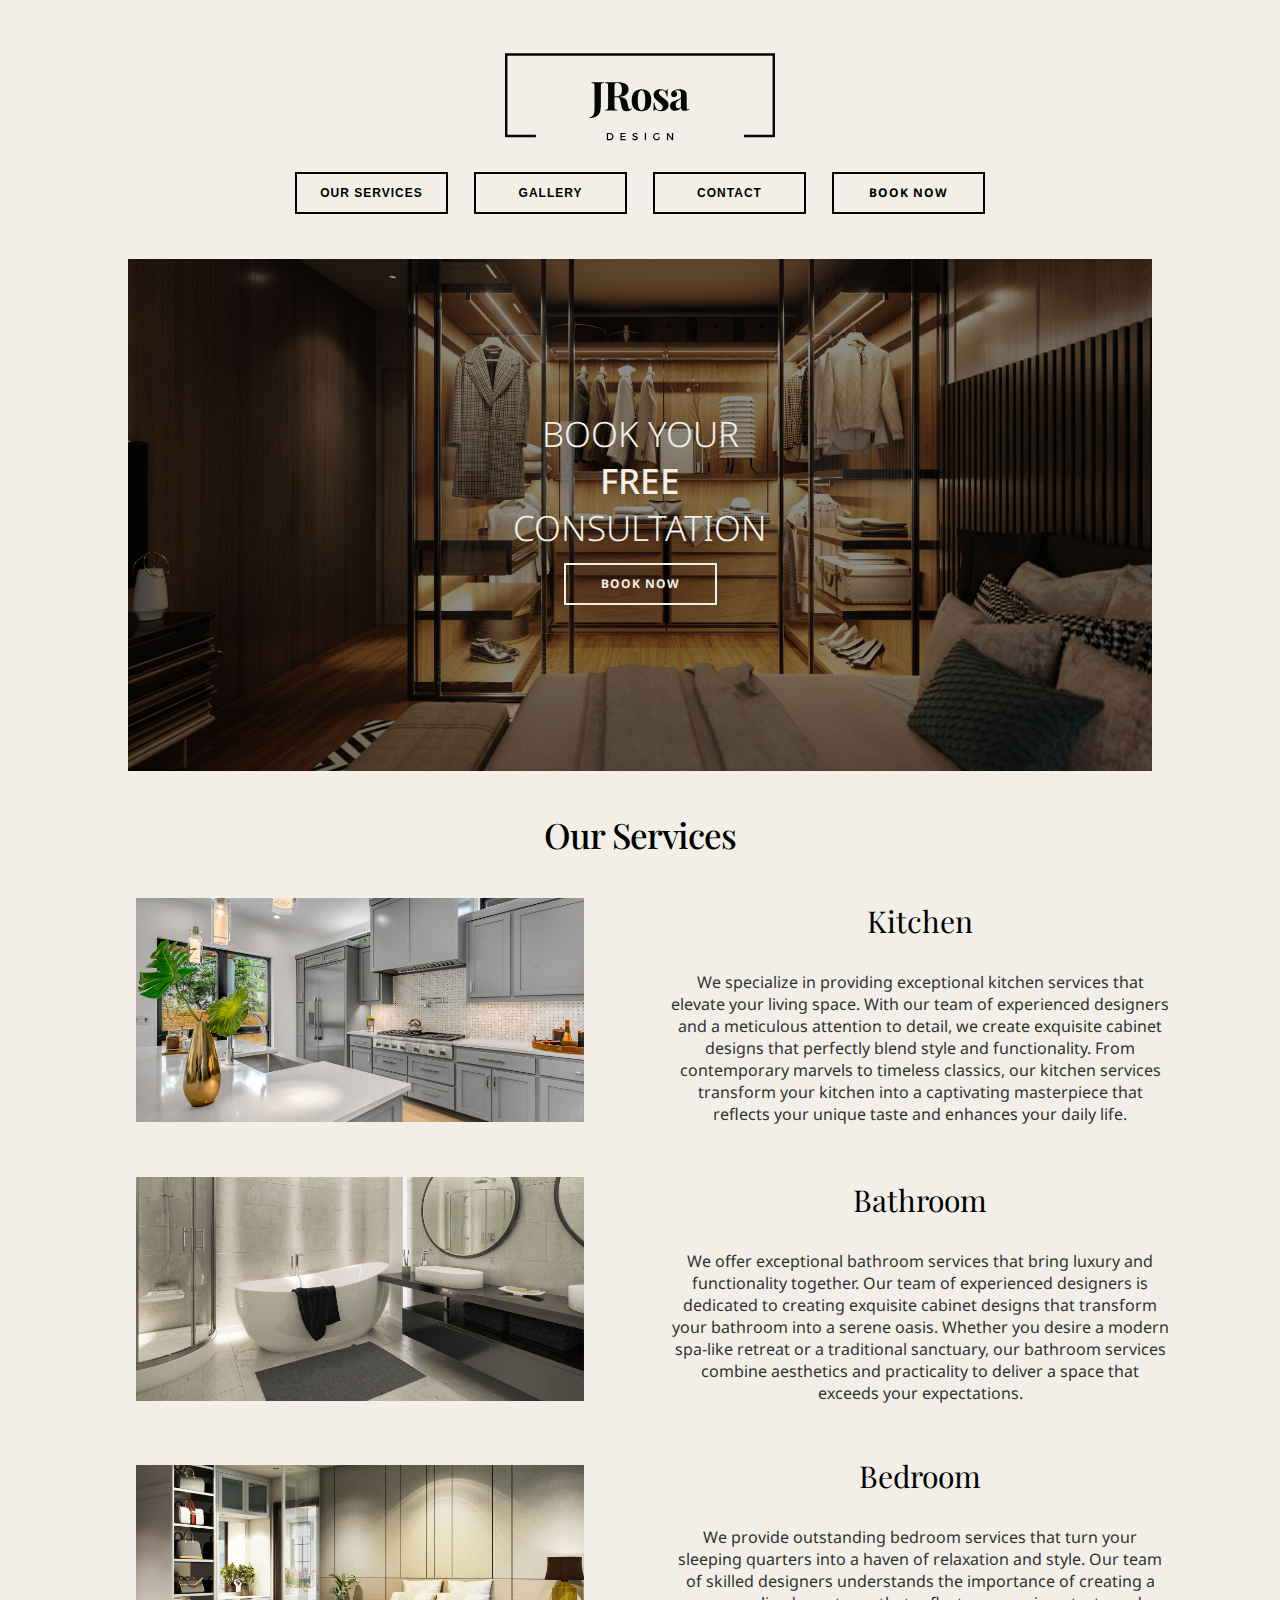
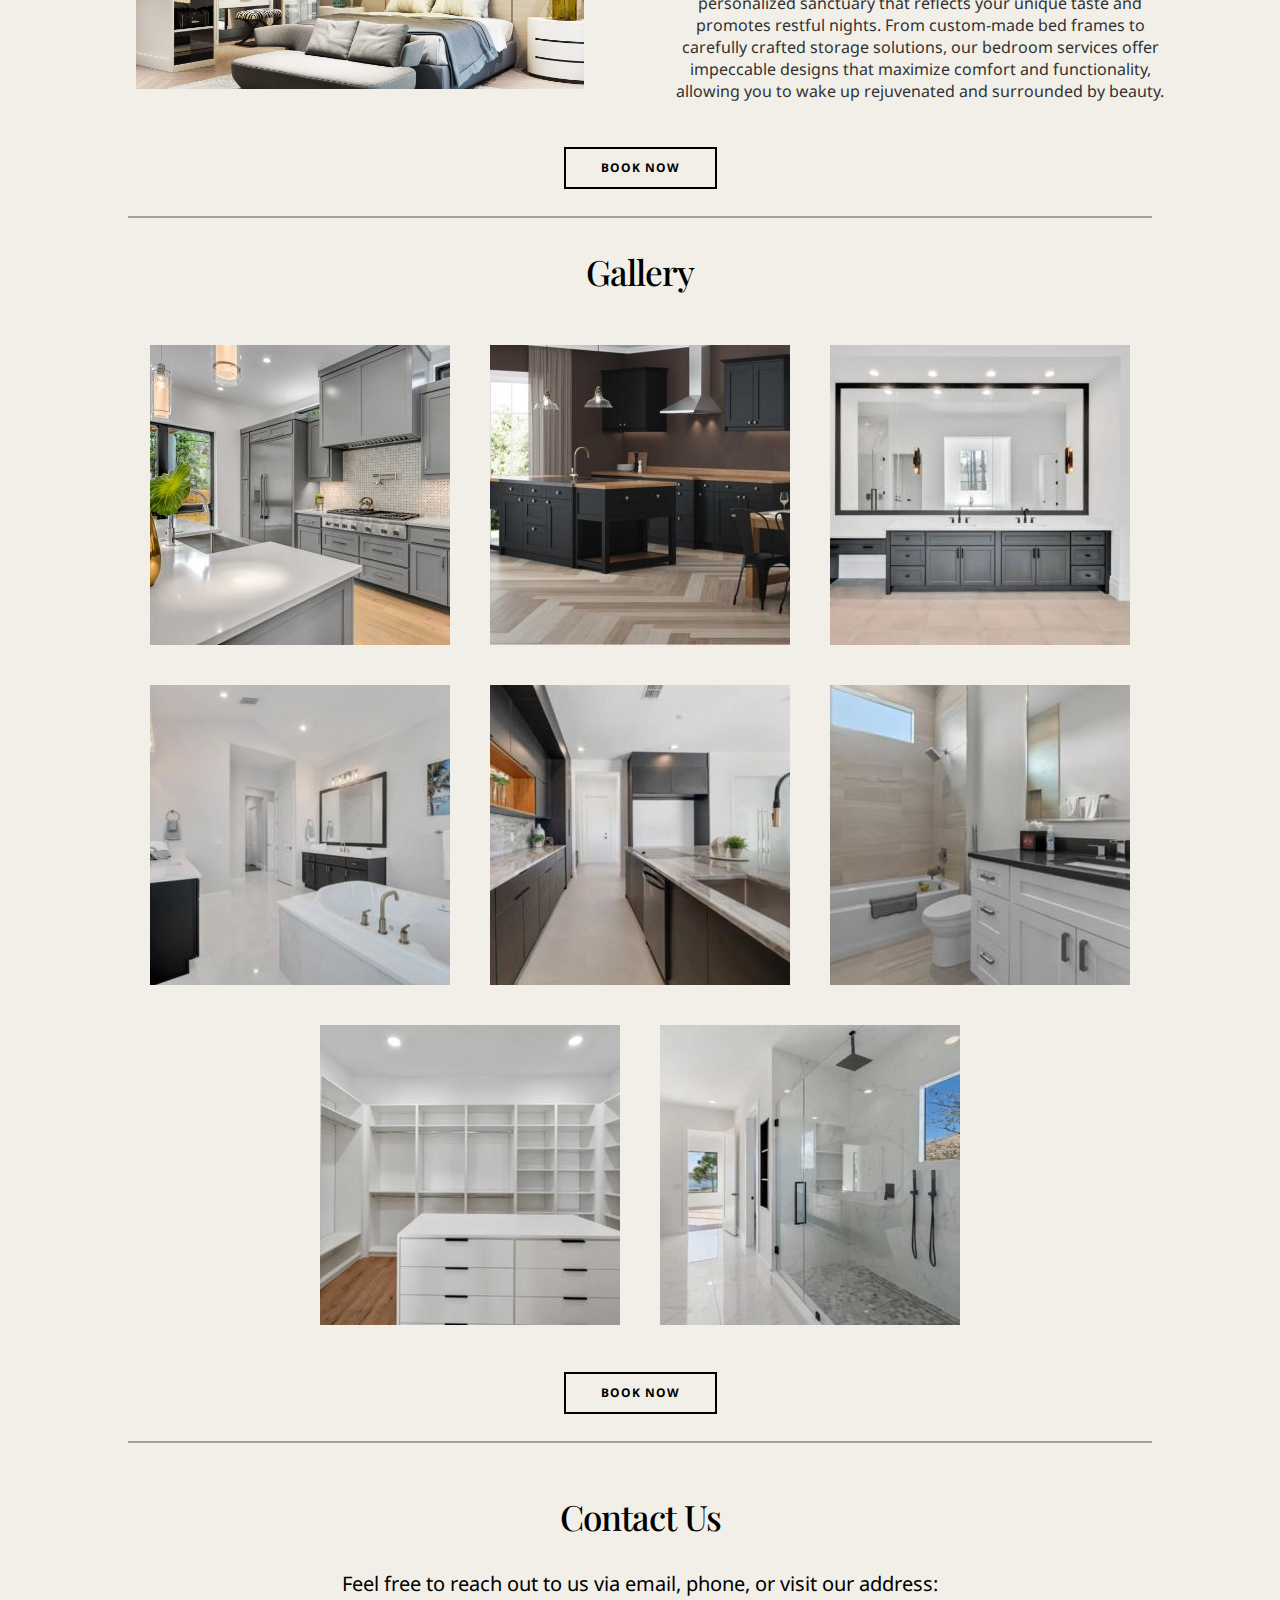
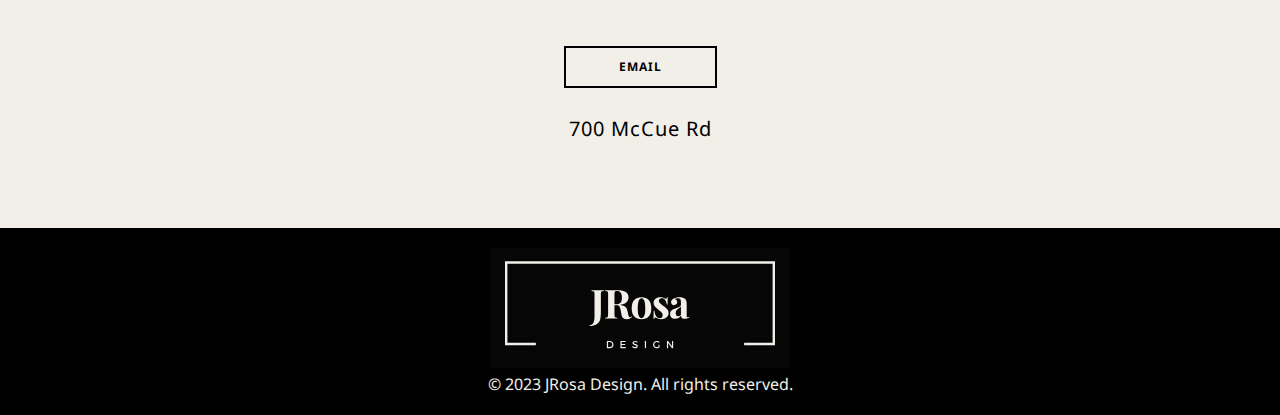
<file: index.html>
<!DOCTYPE html>
<html>

<head>
    <meta charset="UTF-8">
    <meta http-equiv="X-UA-Compatible" content="IE=edge">
    <meta name="viewport" content="width=device-width, initial-scale=1.0">
    <title>Home</title>
    <link rel="stylesheet" href="style.css">
    <link rel="preload" href="/images/room1.jpg" as="image">
    <link rel="preload" href="/images/room2.jpg" as="image">
</head>

<body>
    <div class="container">
        <div class="home">
            <div class="header">
                <div>
                    <div class="logo-container">
                        <img src="/images/logo.svg" alt="Logo" class="logo-image">
                    </div>
                    <button onclick="scrollToSection('section1')" class="button">Our Services</button>
                    <button onclick="scrollToSection('section2')" class="button">Gallery</button>
                    <button onclick="scrollToSection('section3')" class="button">Contact</button>
                    <a href="book.html" class="button">BOOK NOW</a>

                    <div class="hamburger-menu">
                        <input type="checkbox" id="menu-toggle">
                        <label for="menu-toggle" class="menu-button">
                            <span></span>
                            <span></span>
                            <span></span>
                        </label>
                        <div class="menu">
                            <ul>
                                <li><a href="#section1">Our services</a></li>
                                <li><a href="#section2">Gallery</a></li>
                                <li><a href="#section4">Contact</a></li>
                                <li><a href="book.html" style="font-weight: 800;">Book Now</a></li>
                            </ul>
                        </div>
                    </div>
                </div>
            </div>
            <div class="homeImageDesktop">
                <div class="container">
                    <img <img src="/images/room1.jpg" loading="lazy" alt="Slide 1" class="image">
                    <div class="text">
                        <div class="text">BOOK YOUR <span class="important">FREE</span> CONSULTATION
                            <br> <a href="book.html" class="buttonImg">BOOK NOW</a>
                        </div>
                    </div>
                </div>
            </div>

            <div class="homeImageMobile">
                <div class="container">
                    <img <img src="/images/room2.jpg" loading="lazy" alt="Slide 1" class="image">
                    <div class="text">
                        <div class="text">BOOK YOUR <span class="important">FREE</span> CONSULTATION
                            <br> <a href="book.html" class="buttonImg">BOOK NOW</a>
                        </div>
                    </div>
                </div>
            </div>
        </div>

    </div>

    <div class="section" id="section1">
        <h2>Our Services</h2>
        <div class="service-container">
            <div class="serviceItem">
                <img src="/images/kitchen.jpg" loading="lazy" alt="image">
            </div>
            <div class="serviceItem">
                <h3 class="servicesTitle">Kitchen</h3>
                <p>We specialize in providing exceptional kitchen services that elevate your
                    living space. With our team of experienced designers and a meticulous attention to detail, we create
                    exquisite cabinet designs that perfectly blend style and functionality. From contemporary marvels to
                    timeless classics, our kitchen services transform your kitchen into a captivating masterpiece that
                    reflects your unique taste and enhances your daily life.</p>
            </div>
        </div>

        <div class="service-container">
            <div class="serviceItem">
                <img src="/images/bathroom.jpg" loading="lazy" alt="image">
            </div>
            <div class="serviceItem">
                <h3 class="servicesTitle">Bathroom</h3>
                <p>We offer exceptional bathroom services that bring luxury and functionality
                    together. Our team of experienced designers is dedicated to creating exquisite cabinet designs that
                    transform your bathroom into a serene oasis. Whether you desire a modern spa-like retreat or a
                    traditional sanctuary, our bathroom services combine aesthetics and practicality to deliver a space
                    that exceeds your expectations.</p>
            </div>
        </div>

        <div class="service-container">
            <div class="serviceItem">
                <img src="/images/bedroom.jpg" loading="lazy" alt="image">
            </div>
            <div class="serviceItem">
                <h3 class="servicesTitle">Bedroom</h3>
                <p>We provide outstanding bedroom services that turn your sleeping quarters into a haven of relaxation
                    and style. Our team of skilled designers understands the importance of creating a personalized
                    sanctuary that reflects your unique taste and promotes restful nights. From custom-made bed frames
                    to carefully crafted storage solutions, our bedroom services offer impeccable designs that maximize
                    comfort and functionality, allowing you to wake up rejuvenated and surrounded by beauty.</p>
            </div>
        </div>

        <a href="book.html" class="buttonMid">BOOK NOW </a>
        <br><br>
    </div>

    <div class="Hrcontainer">
        <hr>
    </div>

    <div class="section" id="section2">
        <h2>Gallery</h2>
        <div class="image-gallery">
            <div class="image-container">
                <img src="/images/galleryImages/1.jpg" alt="Image 1">
            </div>
            <div class="image-container">
                <img src="/images/galleryImages/2.jpg" alt="Image 2">
            </div>
            <div class="image-container">
                <img src="/images/galleryImages/3.jpg" alt="Image 3">
            </div>
            <div class="image-container">
                <img src="/images/galleryImages/4.jpg" alt="Image 4">
            </div>
            <div class="image-container">
                <img src="/images/galleryImages/5.jpg" alt="Image 5">
            </div>
            <div class="image-container">
                <img src="/images/galleryImages/6.jpg" alt="Image 6">
            </div>
            <div class="image-container">
                <img src="/images/galleryImages/7.jpg" alt="Image 7">
            </div>
            <div class="image-container">
                <img src="/images/galleryImages/8.jpg" alt="Image 8">

            </div>

        </div>
        <br>
        <a href="book.html" class="buttonMid">BOOK NOW </a>
        <br><br>


        <div class="Hrcontainer">
            <hr>
        </div>

        <div class="section" id="section3">
            <div class="contact-section">
                <h2>Contact Us</h2>
                <p>Feel free to reach out to us via email, phone, or visit our address:</p>
                <br><br>
                <div>
                    <a class="buttonMid" href="mailto:info@jrosadesign.com">Email</a>
                    <br><br>
                    <p class="adress">700 McCue Rd</p>
                </div>
            </div>
        </div>

        <br><br><br>
        <footer class="footer">
            <div class="logo-container">
                <img src="/images/logoFooter.svg" alt="Logo" class="logo-image">
            </div>
            <p>&copy; 2023 JRosa Design. All rights reserved.</p>
        </footer>


        <script src="script.js"></script>
</body>

</html>
</file>
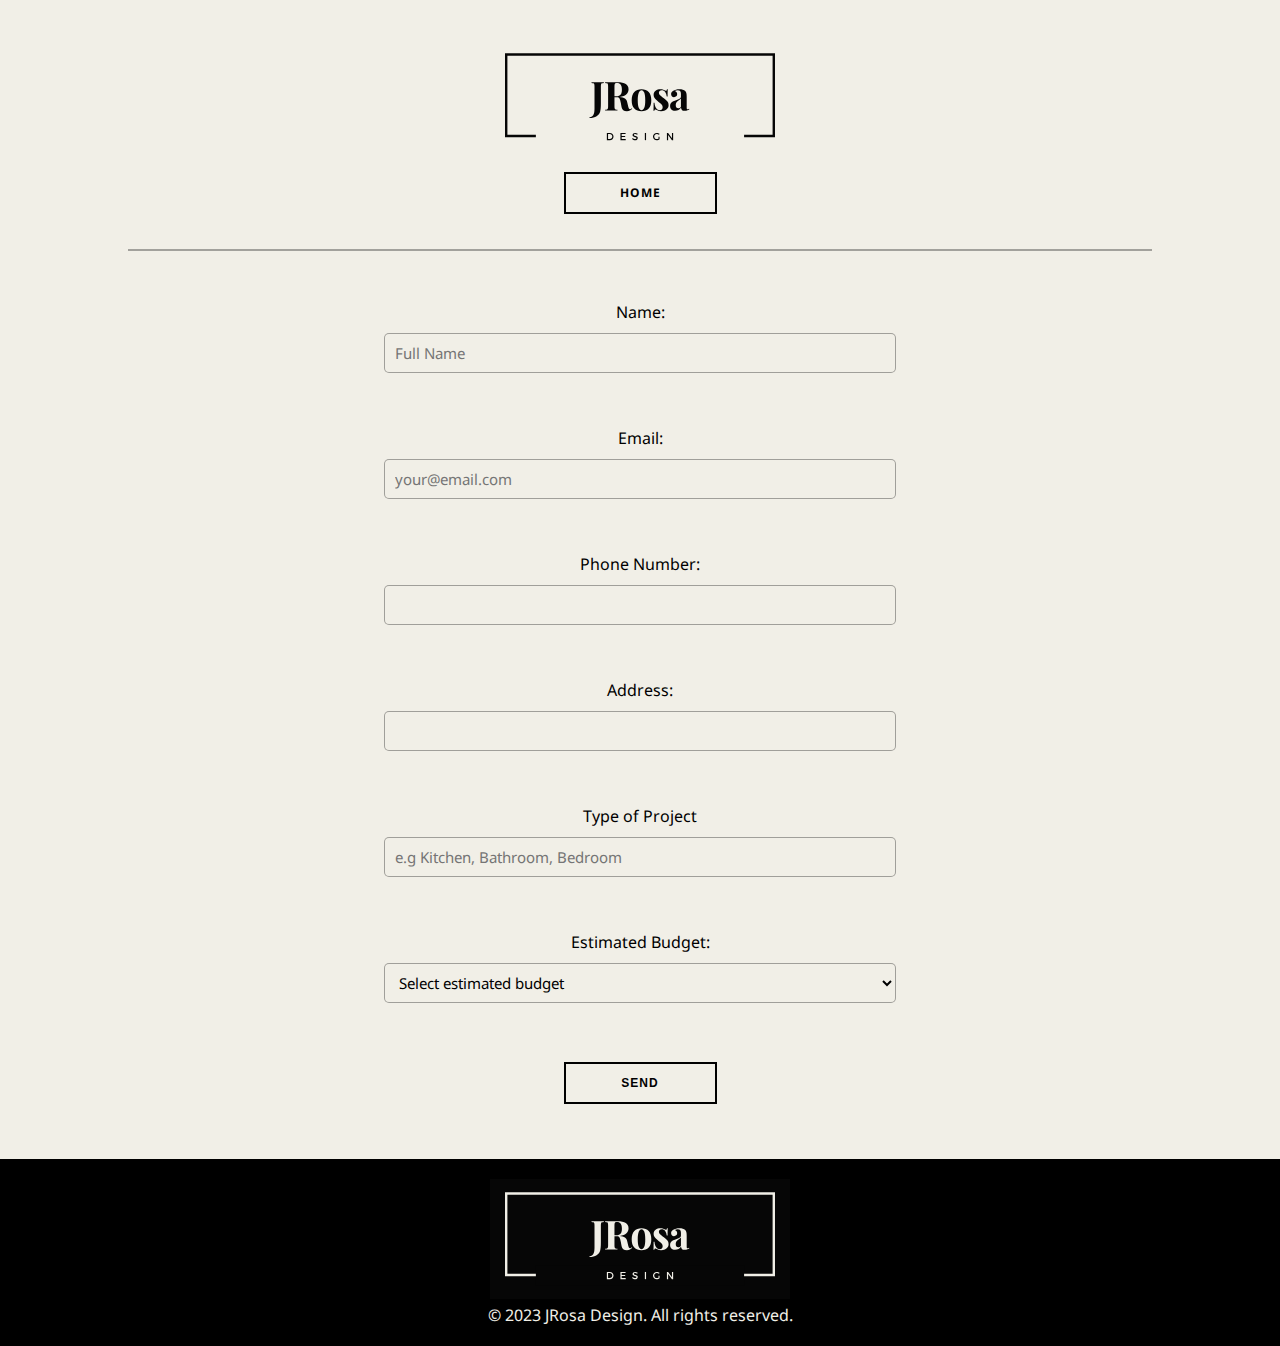
<file: book.html>
<!DOCTYPE html>
<html>

<head>
    <meta charset="UTF-8">
    <meta http-equiv="X-UA-Compatible" content="IE=edge">
    <meta name="viewport" content="width=device-width, initial-scale=1.0">
    <title>Book</title>
    <link rel="stylesheet" href="style.css">
</head>

<body>
    <div class="container">
        <div class="home">
            <div class="header">
                <div>
                    <div class="logo-container">
                        <img src="/images/logo.svg" alt="Logo" class="logo-image">
                        <div>
                            <a href="index.html" class="buttonMid">Home</a>
                        </div>
                    </div>
                </div>

            </div>

            <div class="Hrcontainer">
                <hr>
            </div>
        </div>


        <form action="https://formsubmit.co/finance@jrosadesign.com" method="POST">
            <label for="name">Name:</label>
            <input type="text" name="name" placeholder="Full Name" required><br><br>

            <label for="email">Email:</label>
            <input type="email" name="email" placeholder="your@email.com" required><br><br>

            <label for="phone">Phone Number:</label>
            <input type="tel" name="phone" required><br><br>

            <label for="address">Address:</label>
            <input type="text" name="address" required><br><br>

            <label for="type-of-project">Type of Project</label>
            <input type="text" name="type" placeholder="e.g Kitchen, Bathroom, Bedroom" required><br><br>

            <label for="budget">Estimated Budget:</label>
            <select name="budget" required>
                <option value="">Select estimated budget</option>
                <option value="0-5">$0 - $5,000</option>
                <option value="5-10">$5,000 - $10,000</option>
                <option value="10-20">$10,000 - $20,000</option>
                <option value="20-40">$20,000 - $40,000</option>
                <option value="over-40">$Over 40,000</option>
                <option value="not-sure">Still Not Sure</option>
            </select><br><br>
            <button type="submit" class="buttonMid">Send</button>

            <input type="hidden" name="_next" value="http://jrosadesign.com/thankYou.html">
            <input type="hidden" name="_subject" value="New submission!">
            <input type="hidden" name="_captcha" value="false">
            <input type="hidden" name="_template" value="table">
        </form>



        <footer class="footer">
            <div class="logo-container">
                <img src="/images/logoFooter.svg" alt="Logo" class="logo-image">
            </div>
            <p>&copy; 2023 JRosa Design. All rights reserved.</p>
        </footer>


        <script src="script.js"></script>
</body>

</html>
</file>
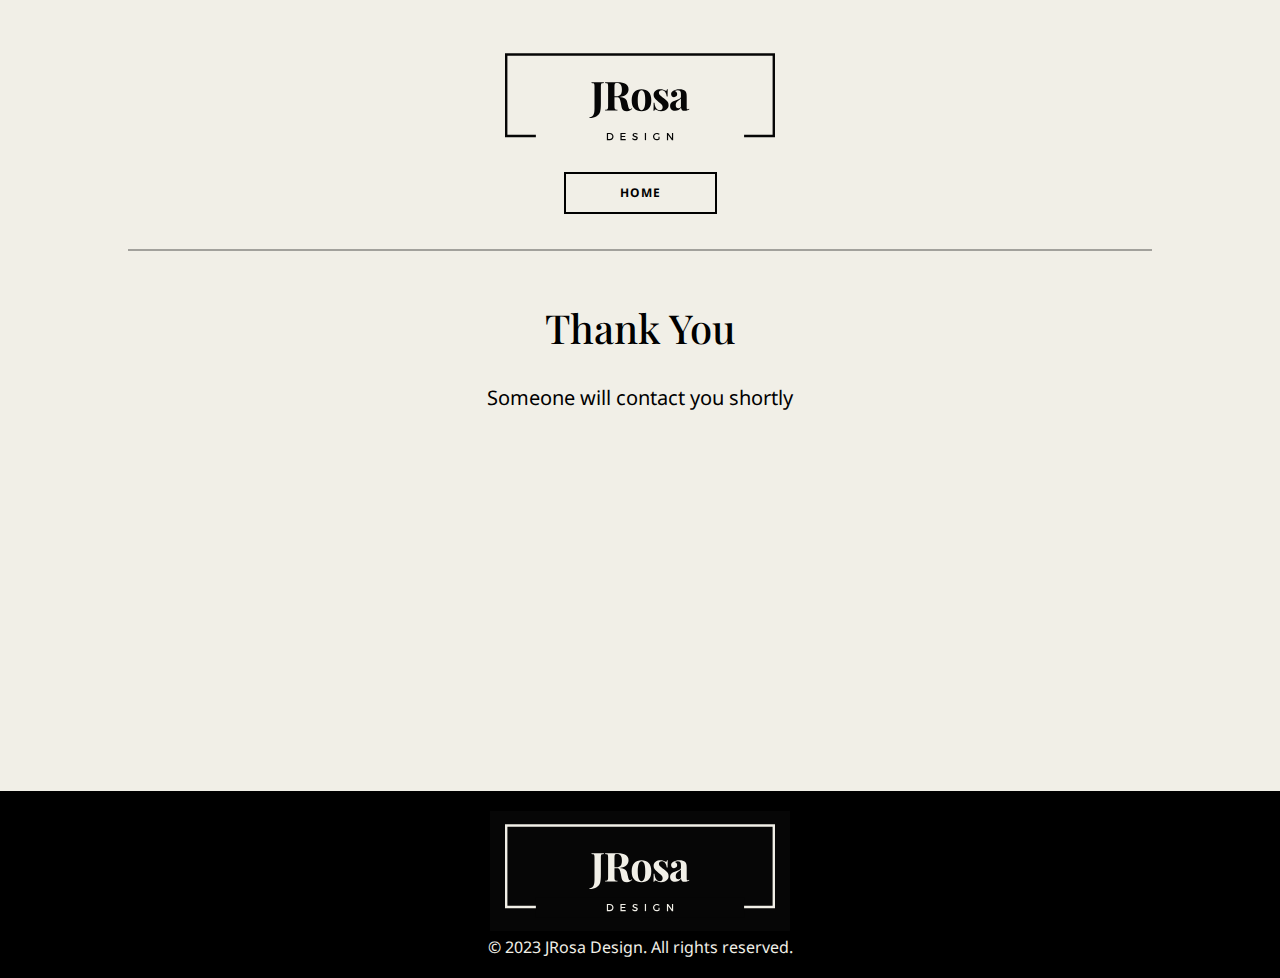
<file: thankYou.html>
<!DOCTYPE html>
<html>

<head>
    <meta charset="UTF-8">
    <meta http-equiv="X-UA-Compatible" content="IE=edge">
    <meta name="viewport" content="width=device-width, initial-scale=1.0">
    <title>Document</title>
    <link rel="stylesheet" href="style.css">
</head>

<body>
    <div class="container">
        <div class="home">
            <div class="header">
                <div>
                    <div class="logo-container">
                        <img src="/images/logo.svg" alt="Logo" class="logo-image">
                        <div>
                            <a href="index.html" class="buttonMid">Home</a>
                        </div>
                    </div>
                </div>

            </div>

            <div class="Hrcontainer">
                <hr>
            </div>
        </div>


        <div class="thankYou">
            <h1>Thank You</h1>
            <h2>Someone will contact you shortly</h2>
        </div>


        <footer class="footer">
            <div class="logo-container">
                <img src="/images/logoFooter.svg" alt="Logo" class="logo-image">
            </div>
            <p>&copy; 2023 JRosa Design. All rights reserved.</p>
        </footer>


        <script src="script.js"></script>
</body>

</html>
</file>
<file: style.css>
@import url('https://fonts.googleapis.com/css2?family=Noto+Sans:wght@300;400;500;600;700&display=swap');
@import url('https://fonts.googleapis.com/css2?family=Playfair+Display:wght@400;500;600;700&family=Roboto:wght@300;400;500;700&display=swap');

* {
    margin: 0;
    padding: 0;
    box-sizing: border-box;
}

body {
    background-color: #F1EFE7;
    font-family: 'Noto Sans', sans-serif;
}

.container {
    display: flex;
    flex-direction: column;
    height: auto;
    overflow-y: scroll;
    scroll-behavior: smooth;
    margin-top: 10px;
    width: 100%;
}

.header {
    display: flex;
    justify-content: center;
    align-items: center;
    height: auto;
    font-size: 24px;
    margin-top: 30px;
    padding-bottom: 30px;
}

.header div {
    text-align: center;
}


.logo-container {
    text-align: center;
}

.logo-image {
    max-width: 300px;
    height: auto;
}

.button {
    margin: 5px 10px 5px;
    display: inline-block;
    padding: 10px 20px;
    border: 2px solid black;
    background-color: #F1EFE7;
    color: black;
    font-size: 12px;
    text-decoration: none;
    font-weight: 700;
    transition: border-color 0.3s ease;
    width: 153px;
    height: 42px;
    text-transform: uppercase;
    letter-spacing: 1px;
}

.buttonBlack {
    margin: 5px 10px 5px;
    display: inline-block;
    padding: 10px 20px;
    border: 2px solid black;
    background-color: black;
    color: #F1EFE7;
    font-size: 12px;
    text-decoration: none;
    font-weight: 700;
    transition: border-color 0.3s ease;
    width: 153px;
    height: 42px;
    text-transform: uppercase;
    letter-spacing: 1px;
}

.buttonBlack:hover {
    border: 2px solid black;
    background-color: #F1EFE7;
    color: black;
}

.buttonMid {
    margin: 5px 10px 5px;
    display: inline-block;
    padding: 10px 20px;
    border: 2px solid black;
    background-color: #F1EFE7;
    color: black;
    font-size: 12px;
    text-decoration: none;
    font-weight: 700;
    transition: border-color 0.3s ease;
    width: 153px;
    height: 42px;
    text-transform: uppercase;
    letter-spacing: 1px;
}

.buttonImg {
    margin: 5px 10px 5px;
    display: inline-block;
    padding: 10px 20px;
    border: 2px solid #F1EFE7;
    color: #F1EFE7;
    font-size: 12px;
    text-decoration: none;
    font-weight: 700;
    transition: border-color 0.3s ease;
    width: 153px;
    height: 42px;
    text-transform: uppercase;
    letter-spacing: 1px;
}

.buttonImg:hover {
    background-color: #F1EFE7;
    color: black;
}

.button:hover {
    background-color: black;
    color: #F1EFE7;
}

.buttonMid:hover {
    background-color: black;
    color: #F1EFE7;
}




.section {
    height: auto;
    padding-top: 30px;
    text-align: center;
}

.section h2 {
    font-family: 'Playfair Display', serif;
    font-weight: 500;
    font-size: 35px;
    letter-spacing: -1px;
    margin-bottom: 30px;
}

.servicesTitle {
    font-family: 'Playfair Display', serif;
    font-weight: 400;
    font-size: 30px;
    margin-bottom: 30px;
}


.homeContent {
    display: flex;
    justify-content: center;
    align-items: center;
    font-size: 24px;
    flex-wrap: wrap;
    flex-basis: 100%;
}

.home {
    height: auto;
}


.buttonSlide {
    margin: 5px 10px 5px;
    display: inline-block;
    padding: 2px 15px;
    border: 2px solid #F1EFE7;
    background-color: transparent;
    color: #F1EFE7;
    font-size: 20px;
    text-decoration: none;
    font-weight: 700;
    transition: border-color 0.3s ease;
    text-transform: uppercase;
    letter-spacing: 1px;
}

.buttonSlide:hover {
    background-color: black;
    color: #F1EFE7;
}

.footer {
    padding: 20px;
    text-align: center;
    color: #F1EFE7;
    background-color: black;
}

hr {
    border: none;
    height: 2px;
    background-color: rgba(0, 0, 0, 0.325);
    width: 80%;
}

.Hrcontainer {
    display: flex;
    justify-content: center;
}

.service-container {
    display: flex;
    flex-wrap: wrap;
    align-items: center;
    padding: 10px 80px;
    margin-bottom: 30px;
}

.serviceItem {
    width: 50%;
    /* Adjust the width as needed */
}

.serviceItem p {
    padding: 0 30px;
    font-size: 16PX;
    color: rgb(50, 50, 50);
}

.serviceItem img {
    width: 80%;
    min-width: 250;
}

.hamburger-menu {
    position: relative;
    display: flex;
    justify-content: center;
    align-items: center;
}

.menu-button {
    display: block;
    width: 0;
    height: 0;
    cursor: pointer;
    position: relative;
    user-select: none;
}

.menu-button span {
    display: block;
    height: 3px;
    width: 100%;
    background: #000;
    position: absolute;
    top: 50%;
    left: 0;
    transform: translateY(-50%);
    transition: background 0.2s ease-out;
}

.menu-button span:nth-child(1) {
    top: 10%;
}

.menu-button span:nth-child(3) {
    top: 90%;
}

.menu {
    position: fixed;
    top: 0;
    left: 0;
    width: 100%;
    height: 100%;
    background: #F1EFE7;
    transform: translateX(100%);
    transition: transform 0.3s ease-in;
    z-index: 999;
}

.menu ul {
    list-style: none;
    padding: 0;
    margin: 0;
    display: flex;
    flex-direction: column;
    align-items: center;
    justify-content: center;
    height: 100%;
}

.menu ul li {
    margin-bottom: 20px;
}

.menu ul li a {
    transition: color 0.2s ease-out;
    color: black;
    font-size: 15px;
    text-decoration: none;
    font-weight: 700;
    text-transform: uppercase;
    letter-spacing: 1px;
}

.menu ul li a:hover {
    color: #888;
}

#menu-toggle {
    display: none;
}

#menu-toggle:checked~.menu {
    transform: translateX(0%);
}

#menu-toggle:checked~.menu-button span {
    background: transparent;
}

.close-button {
    position: absolute;
    top: 20px;
    right: 20px;
    font-size: 24px;
    cursor: pointer;
}

.hidden {
    opacity: 0;
    position: absolute;
    pointer-events: none;
}


.close-button {
    position: absolute;
    top: 20px;
    right: 20px;
    font-size: 24px;
    cursor: pointer;
}

.homeImageDesktop {
    position: relative;
    max-width: 100%;
    overflow: hidden;
}

.homeImageMobile {
    position: relative;
    max-width: 0;
    overflow: hidden;
}

.image {
    display: block;
    width: 80%;
    height: auto;
    margin: 0 auto;
}

.text {
    position: absolute;
    font-family: 'Noto Sans', sans-serif;
    top: 50%;
    left: 50%;
    transform: translate(-50%, -50%);
    text-align: center;
    color: #F1EFE7;
    font-weight: 300;
    font-size: 35px;
    padding: 30px 100px;
}

.text .important {
    font-weight: 500;
}

.image-gallery {
    display: flex;
    justify-content: center;
    flex-wrap: wrap;
    width: 85%;
    margin: 0 auto;
}

.image-container {
    position: relative;
    width: 300px;
    height: 300px;
    margin: 20px;
    overflow: hidden;
}

.image-container img {
    width: 100%;
    height: 100%;
    transition: transform 0.3s ease;
}

.image-overlay {
    position: absolute;
    top: 0;
    left: 0;
    width: 100%;
    height: 100%;
    opacity: 0;
    transition: opacity 0.3s ease;
}

.image-container:hover img {
    transform: scale(1.1);
}

form {
    display: flex;
    flex-direction: column;
    align-items: center;
    justify-content: center;
    margin-top: 50px;
    margin-bottom: 50px;
    font-family: 'Noto Sans', sans-serif;
}

input,
select {
    width: 40%;
    margin-top: 10px;
    height: 40px;
    margin-bottom: 10px;
    text-align: left;
    font-family: 'Noto Sans', sans-serif;
    font-size: 15px;
    background-color: #F1EFE7;
    border: 1.5px solid rgba(0, 0, 0, 0.332);
    border-radius: 5px;
    padding-left: 10px;
    padding-right: 10px;
}

.thankYou {
    width: 100%;
    height: 60vh;
    text-align: center;
}

.thankYou h1 {
    margin-top: 50px;
    font-family: 'Playfair Display', serif;
    font-weight: 500;
    font-size: 40px;
    margin-bottom: 30px;
}

.thankYou h2 {
    font-weight: 400;
    font-size: 20px;
    margin-bottom: 30px;
    margin: 0px 20px;
}

.contact-section {
    text-align: center;
    padding: 20px;
}

.contact-button {
    margin: 5px 10px 5px;
    display: inline-block;
    padding: 2px 15px;
    border: 2px solid #F1EFE7;
    background-color: transparent;
    color: #F1EFE7;
    font-size: 20px;
    text-decoration: none;
    font-weight: 700;
    transition: border-color 0.3s ease;
    text-transform: uppercase;
    letter-spacing: 1px;
}

.contact-button:hover {
    background-color: black;
    color: #F1EFE7;
}

.contact-section p {
    font-family: 'Noto Sans', sans-serif;
    font-size: 20px;
}

.adress {
    letter-spacing: 1px;
}



/* NOT ON DESKTOP */
@media (max-width: 825px) {

    .button,
    .buttonBlack {
        display: none;
    }

    .serviceItem {
        width: 100%;
        /* Adjust the width as needed */
    }

    .hamburger-menu {
        height: 50px;
    }

    .menu-button {
        width: 30px;
        height: 30px;
    }

    .text {
        font-size: 20px;
    }

}

@media (max-width: 640px) {
    .homeImageDesktop {
        width: 0;
    }

    .homeImageMobile {
        max-width: 100%;
    }

    .image {
        display: block;
        width: 90%;
        height: auto;
        margin: 0 auto;

        text-align: center;
    }
}


@media (max-width: 620px) {
    .buttonSlide {
        font-size: 10px;
    }

    input,
    select {
        width: 90%;
    }

    .contact-button {
        display: block;
        margin: 10px auto;
    }

    .serviceItem img {
        width: 90%;
    }

}

@media (max-width: 490px) {

    /* PHONE */
    .section h2 {
        font-size: 25px;
    }

    .buttonSlide {
        padding: 0px 30px;
        font-size: 20px;
    }

    .serviceItem img {
        margin-bottom: 30px;
    }

    .serviceItem p {
        padding: 0 0;
        font-size: 16PX;
        color: rgb(50, 50, 50);
    }

    .service-container {
        padding: 10px 20px;
    }

    .image-gallery {
        width: 100%;
    }

}
</file>
